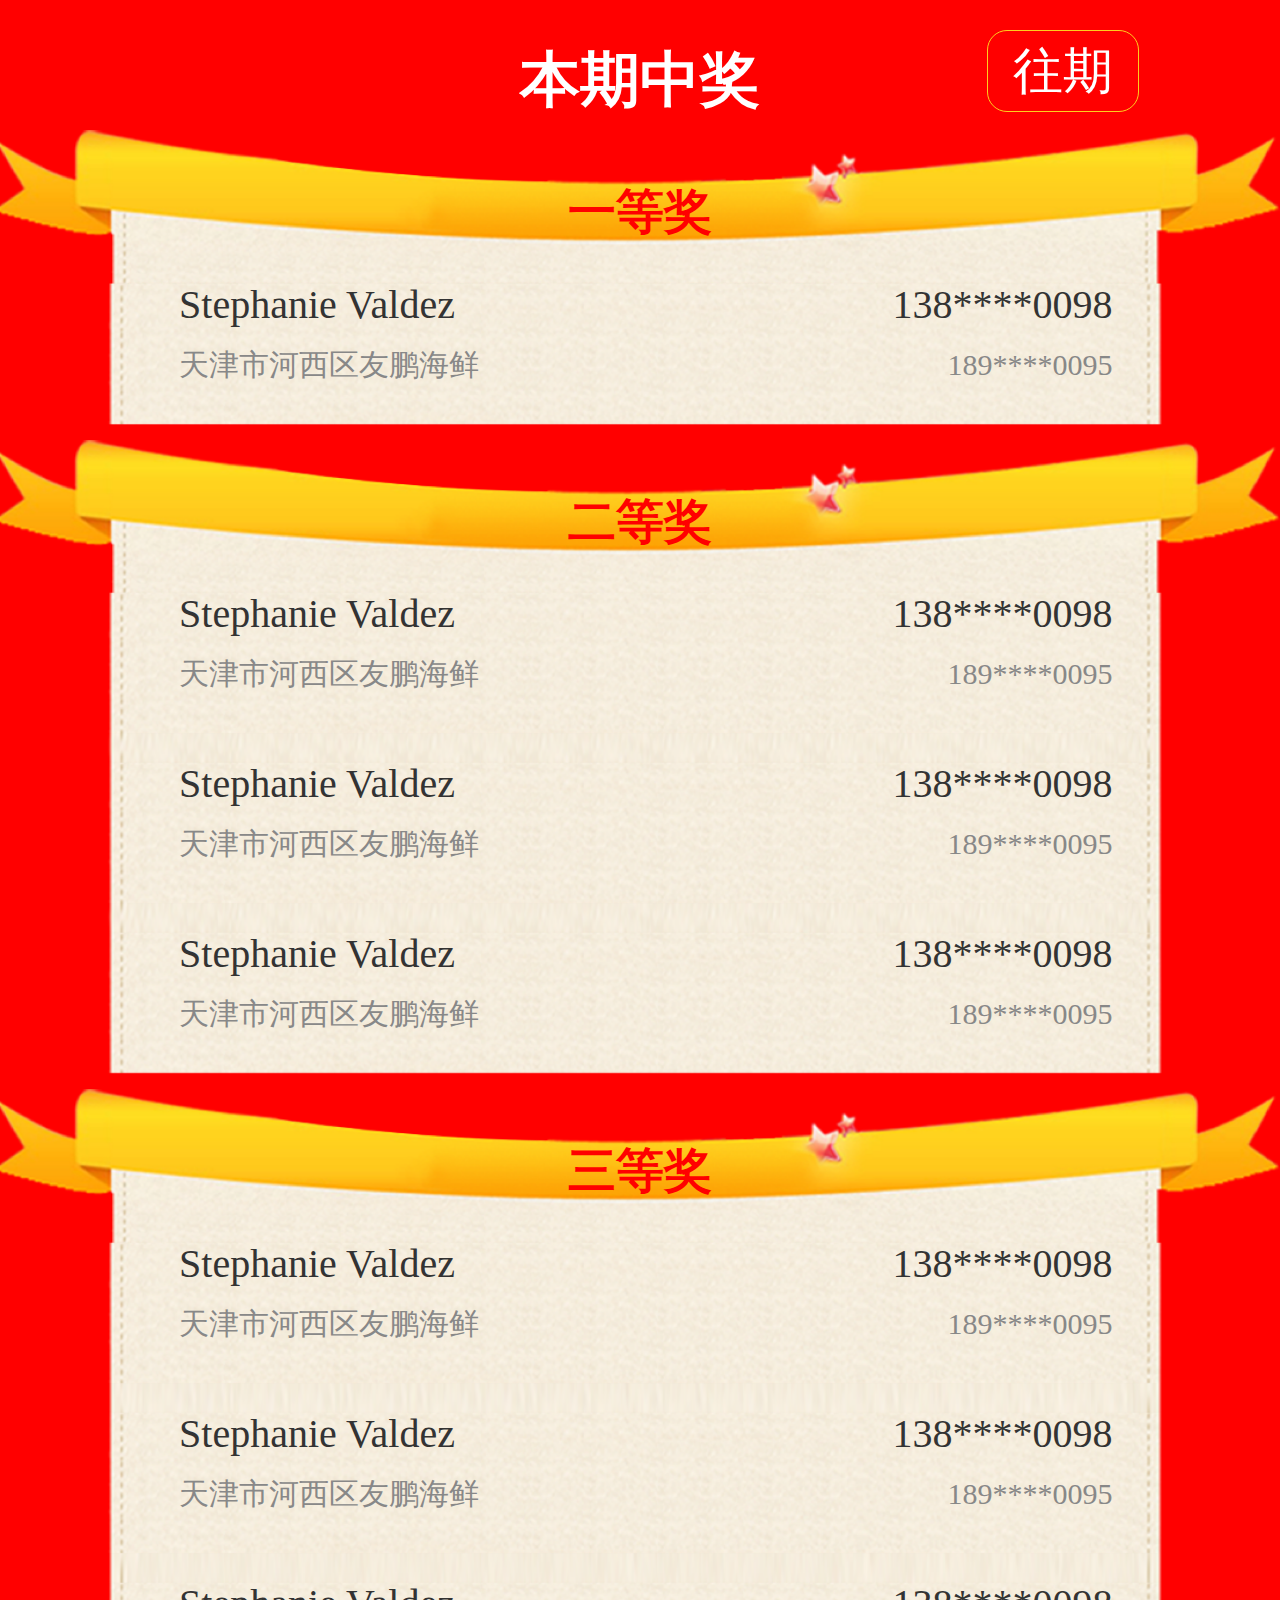
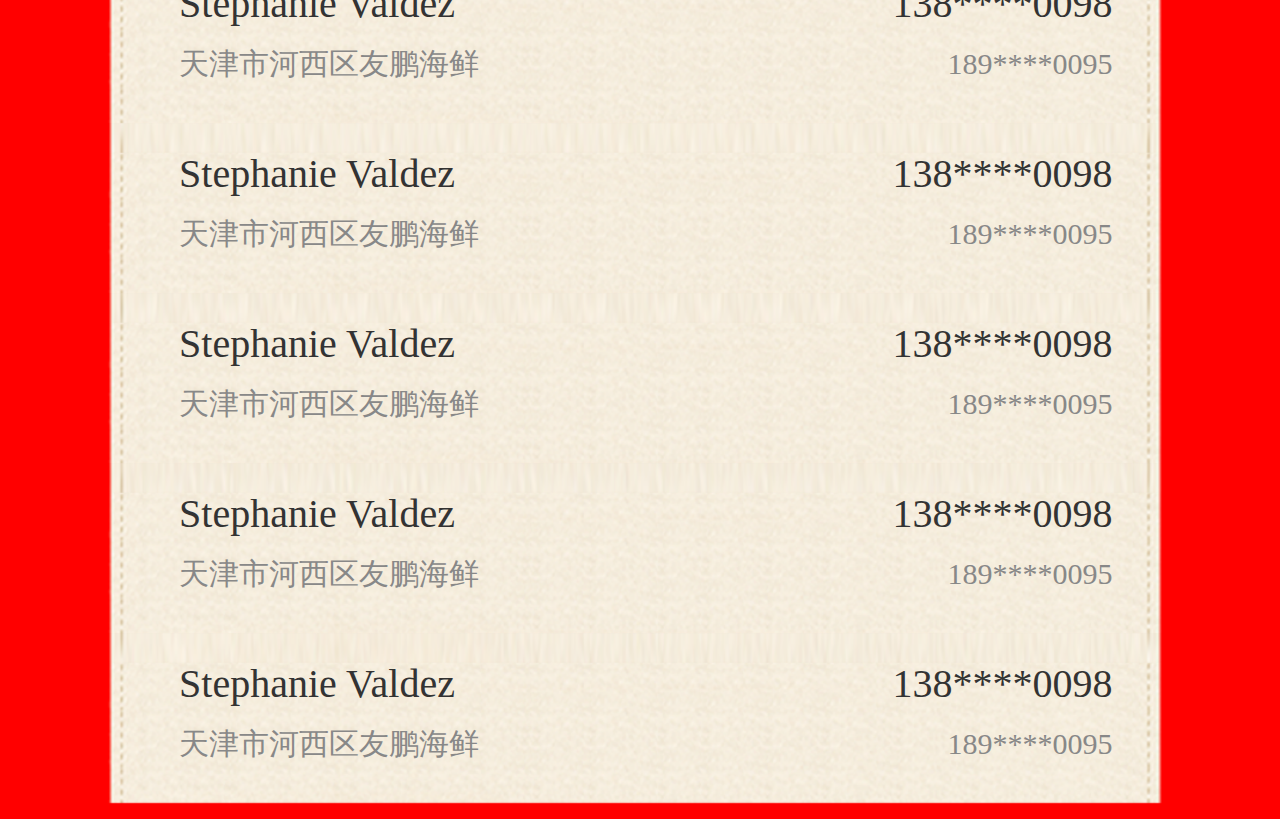
<file: index.html>
<!DOCTYPE html>
<html>
	<head>
		<meta charset="utf-8" />
		<title></title>
		<meta name="apple-mobile-web-app-capable" content="yes">
		<meta name="viewport" content="width=device-width, initial-scale=1,minimum-scale=1, maximum-scale=1, user-scalable=no">
		<link rel="stylesheet" type="text/css" href="css/Luck_draw_keep.css"/>
	</head>
	<body>
		<div class="body">
			<div class="head"><strong>本期中奖</strong><a href="luckDrawKeeps.html" style="border:1px solid #ffcd1e;border-radius: 20px;">往期</a></div>
			<div class="titel">
				<strong>一等奖</strong>
				<ul>
					<li>
						<!--<img alt="头像" src="img/财神@2x.png" height="44" width="44" />-->
						<div class="right">
							<div class="right-top">
								<div>
									Stephanie Valdez
								</div>
								<div>138****0098</div>
							</div>
							<div class="right-bot">
								<div>

									天津市河西区友鹏海鲜
								</div>
								<div>189****0095</div>
							</div>
						</div>

					</li>
				</ul>
			</div>
            <div class="titel">
				<strong>二等奖</strong>
				<ul>
					<li>
						<!--<img alt="头像" src="img/财神@2x.png" height="44" width="44" />-->
						<div class="right">
							<div class="right-top">
								<div>
									Stephanie Valdez
								</div>
								<div>138****0098</div>
							</div>
							<div class="right-bot">
								<div>

									天津市河西区友鹏海鲜
								</div>
								<div>189****0095</div>
							</div>
						</div>

					</li>
					<li>
						<!--<img alt="头像" src="img/财神@2x.png" height="44" width="44" />-->
						<div class="right">
							<div class="right-top">
								<div>
									Stephanie Valdez
								</div>
								<div>138****0098</div>
							</div>
							<div class="right-bot">
								<div>

									天津市河西区友鹏海鲜
								</div>
								<div>189****0095</div>
							</div>
						</div>

					</li>
					<li>
						<!--<img alt="头像" src="img/财神@2x.png" height="44" width="44" />-->
						<div class="right">
							<div class="right-top">
								<div>
									Stephanie Valdez
								</div>
								<div>138****0098</div>
							</div>
							<div class="right-bot">
								<div>

									天津市河西区友鹏海鲜
								</div>
								<div>189****0095</div>
							</div>
						</div>

					</li>
				</ul>
			</div>
			<div class="titel">
				<strong>三等奖</strong>
				<ul>
					<li>
						<!--<img alt="头像" src="img/财神@2x.png" height="44" width="44" />-->
						<div class="right">
							<div class="right-top">
								<div>
									Stephanie Valdez
								</div>
								<div>138****0098</div>
							</div>
							<div class="right-bot">
								<div>

									天津市河西区友鹏海鲜
								</div>
								<div>189****0095</div>
							</div>
						</div>

					</li>
					<li>
						<!--<img alt="头像" src="img/财神@2x.png" height="44" width="44" />-->
						<div class="right">
							<div class="right-top">
								<div>
									Stephanie Valdez
								</div>
								<div>138****0098</div>
							</div>
							<div class="right-bot">
								<div>

									天津市河西区友鹏海鲜
								</div>
								<div>189****0095</div>
							</div>
						</div>

					</li>
					<li>
						<!--<img alt="头像" src="img/财神@2x.png" height="44" width="44" />-->
						<div class="right">
							<div class="right-top">
								<div>
									Stephanie Valdez
								</div>
								<div>138****0098</div>
							</div>
							<div class="right-bot">
								<div>

									天津市河西区友鹏海鲜
								</div>
								<div>189****0095</div>
							</div>
						</div>

					</li>
					<li>
						<!--<img alt="头像" src="img/财神@2x.png" height="44" width="44" />-->
						<div class="right">
							<div class="right-top">
								<div>
									Stephanie Valdez
								</div>
								<div>138****0098</div>
							</div>
							<div class="right-bot">
								<div>

									天津市河西区友鹏海鲜
								</div>
								<div>189****0095</div>
							</div>
						</div>

					</li>
					<li>
						<!--<img alt="头像" src="img/财神@2x.png" height="44" width="44" />-->
						<div class="right">
							<div class="right-top">
								<div>
									Stephanie Valdez
								</div>
								<div>138****0098</div>
							</div>
							<div class="right-bot">
								<div>

									天津市河西区友鹏海鲜
								</div>
								<div>189****0095</div>
							</div>
						</div>

					</li>
					<li>
						<!--<img alt="头像" src="img/财神@2x.png" height="44" width="44" />-->
						<div class="right">
							<div class="right-top">
								<div>
									Stephanie Valdez
								</div>
								<div>138****0098</div>
							</div>
							<div class="right-bot">
								<div>

									天津市河西区友鹏海鲜
								</div>
								<div>189****0095</div>
							</div>
						</div>

					</li>
					<li>
						<!--<img alt="头像" src="img/财神@2x.png" height="44" width="44" />-->
						<div class="right">
							<div class="right-top">
								<div>
									Stephanie Valdez
								</div>
								<div>138****0098</div>
							</div>
							<div class="right-bot">
								<div>

									天津市河西区友鹏海鲜
								</div>
								<div>189****0095</div>
							</div>
						</div>

					</li>
				</ul>
			</div>
		</div>
	</body>
</html>
</file>
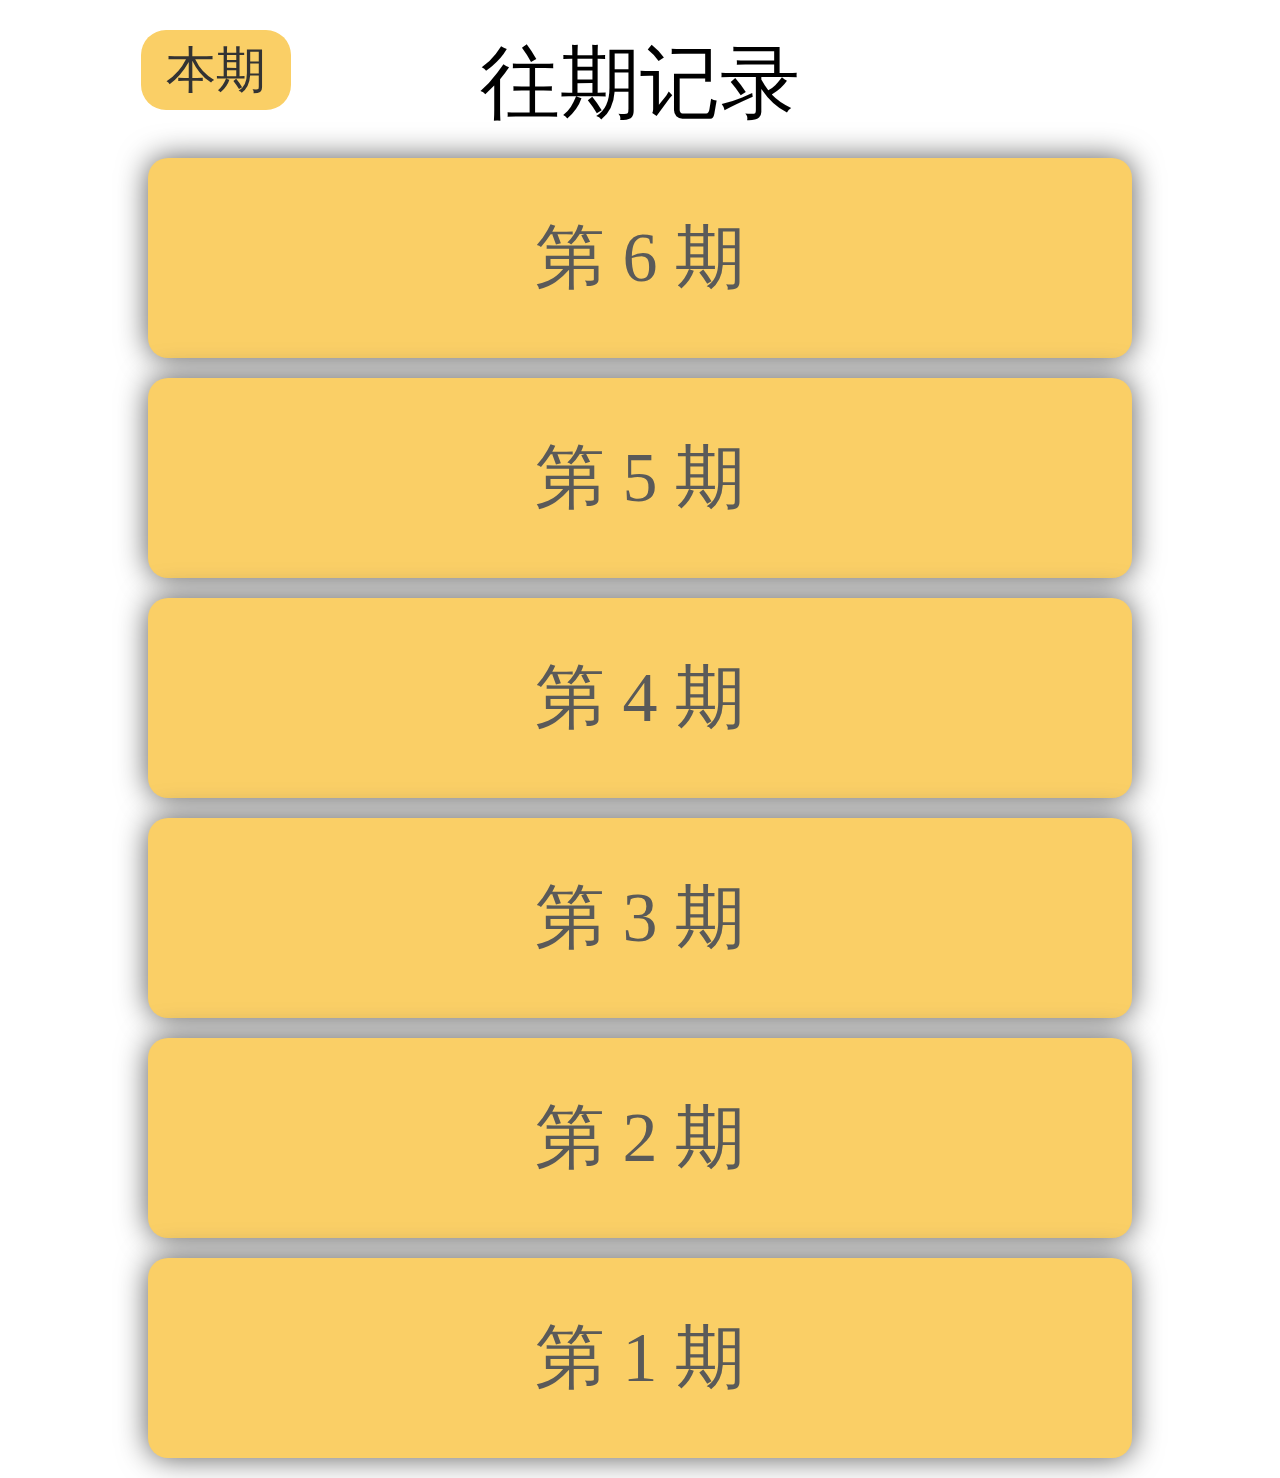
<file: luckDrawKeeps.html>
<!DOCTYPE html>
<html>

	<head>
		<meta charset="utf-8" />
		<title></title>
		<link rel="stylesheet" type="text/css" href="css/Luck_draw_keeps.css" />
		
	</head>

	<body>
		<ul>

			<p>
				<a href="index.html">本期</a>往期记录</p>
			<label><li><a href="javascript:void(0)">第 6 期</a></li></label>
			<label><li><a href="javascript:void(0)">第 5 期</a></li></label>
			<label><li><a href="javascript:void(0)">第 4 期</a></li></label>
			<label><li><a href="javascript:void(0)">第 3 期</a></li></label>
			<label><li><a href="javascript:void(0)">第 2 期</a></li></label>
			<label><li><a href="javascript:void(0)">第 1 期</a></li></label>
		</ul>
	</body>

</html>
</file>
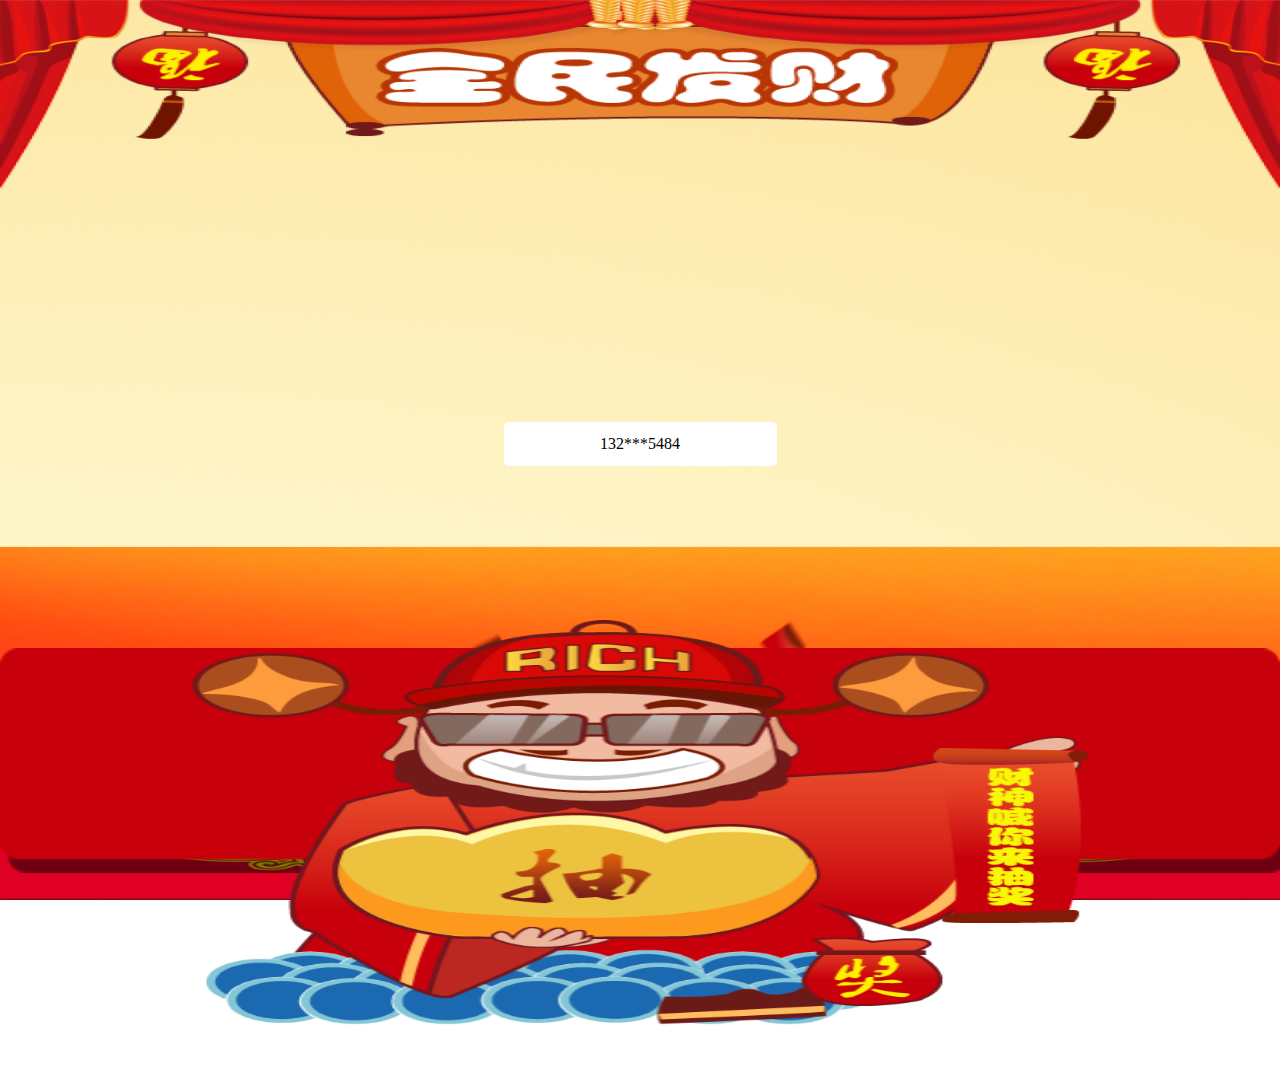
<file: ⁭LuckDraw.html>
<!DOCTYPE html>
<html>

	<head>
		<meta charset="utf-8" />
		<meta name="viewport" content="width=device-width, initial-scale=1, maximum-scale=1, user-scalable=no" />
		<title></title>
		<link rel="stylesheet" type="text/css" href="css/Luck_draw.css"/>
	</head>

	<body>

		<div class="warp">
			<ul class="number">
				<li>130***4561</li>
				<li>132***4642</li>
				<li>154***2513</li>
				<li>132***5484</li>
				<li>155***2328</li>
			</ul>
			<div class="center">
				<img class="people" src="img/财神@2x.png" width="70%" height="45%" />
				<img class="redbag show" src="img/红包.png" width="30%" />
				<img class="taijie" src="img/台阶@3x.png" width="100%" />
			</div>
		</div>
		<div class="end">
			<div class="end-img">
				
				<p class="name">唐朝来的程序员</p>
				<p class="tele">137***9900</p>
			</div>

		</div>
		<audio src="audio/new_order.mp3" autoplay="autoplay" loop="loop"></audio>
		<script type="text/javascript" src="js/jquery-3.3.1.js">
		</script>
		<script type="text/javascript" src="js/Luck_draw.js">
			
		</script>
	</body>

</html>
</file>
<file: css/Luck_draw_keep.css>
* {
				padding: 0;
				margin: 0;
			}
			
			.body {
				min-width: 300px;
				width: 100%;
				background:#FF0000 ;
				padding-top: 30px;
			}
			.body .head{
				
				text-align: center;
				line-height: 100px;
				font-size: 60px;
				color: #FFF;
			}
			.head a{
				height: 80px;
			    width: 150px;
			    line-height: 80px;
				
				
				text-decoration: none;
				font-size: 50px;
				display: inline-block;
				color: #fff;
				position: absolute;
				right: 11%;
			}
			.body .titel {
				padding-top: 50px;
				background: url('../img/name/图层 18 拷贝@3x.png') no-repeat;
				background-size: 100% 500px;
				
				text-align: center;
				font-size: 48px;
				font-family: "微软雅黑";
				color: #ff0000;
			}
			
			.body .titel ul {
				width: 85.7%;
				background: url('../img/name/图层 12@3x.png')no-repeat center;
				background-size: 105% 100%;
				margin-top: 2%;
				margin-left: 7.6%;
			}
			
			.body .titel ul li {
				height: 170px;
				display: flex;
				flex-flow: row nowrap;
				color: #333333;
				background: url('../img/name/图层 12@3x.png')no-repeat center;
				background-size: 105% 100%;
				
				margin: 0 auto;
				font-size: 40px;
			}
			
			.body .titel ul li .right {
				width: 100%;
				padding-right: 7%;
				padding-left: 7%;
				margin: 5px;
			}
			
			/*ul li img {
				border-radius:50% ;
				min-width: 100px;
				max-width: 130px;
				width: 25%;
				height: 70%;
			   margin: 2%;	
			   margin-left: 5%;
			}*/
			
			.right>div{
				line-height: 60px;
				display: flex;
				flex-flow: row wrap;
				justify-content: space-between;
			}
			
			.right-bot{
				font-size:30px;
				color: #888888;
				
			}
</file>
<file: css/Luck_draw_keeps.css>
* {
	padding: 0px;
	margin: 0px;
}

ul {
	/*padding-top: 80px;*/
	width: 80%;
	margin: 0 auto;
}

ul label li {
	margin: 20px;
	height: 200px;
	border-radius: 20px;
	text-align: center;
	line-height: 200px;
	font-size: 70px;
	list-style: none;
	background: #facf66;
	color: #5a5a59;
	font-family: "微软雅黑";
	box-shadow: 0 0 30px #5A5A59;
}
ul>p{
	padding-top: 30px;
	margin: 0 auto;
	font-size: 80px;
	text-align: center;
}
ul>p a{
	background: #FACF66;
	border-radius:25px ;
	text-decoration: none;
	display: inline-block;
	
	height: 80px;
	width:150px;
	line-height: 80px;
	color: #333;
	position: absolute;
	left:11%;
	font-size: 50px;
}
ul label li a{
	text-decoration: none;
	color: #5a5a59;
}
</file>
<file: css/Luck_draw.css>
*{
				padding: 0;
				margin: 0;
			}
			
			body,
			html {
				width: 100%;
				height: 100%;
			}
			
			.warp {
				width: 100%;
				height: 100%;
				background: url('../img/BG2@3x.png') no-repeat center;
				
				position: absolute;
				left: 0;
			}
			
			.warp ul {
				background: #FFFFFF;
				display: block;
				border-radius: 5px;
				height: 44px;
				width: 273px;
				border: 0px;
				margin: 0 auto;
				margin-top: 33%;
				margin-bottom: 12%;
				position: relative;
			}
			
			.warp ul li {
				height: 44px;
				width: 273px;
				line-height: 44px;
				position: absolute;
				text-align: center;
				list-style: none;
				display: none;
			}
			
			.warp .center {
				width: 100%;
				height: 50%;
				overflow: hidden;
			}
			
			.warp .center>img {
				display: block;
				position: absolute;
			}
			
			.warp .center .people {
				
				margin-left: 15%;
				z-index: 1;
			}
			
			.warp .redbag {
				margin-left: 35%;
			}
			
			@keyframes small {
				from {
					transform: scale(1);
				}
				to {
					transform: scale(2.6);
				}
			}
			
			.show {
				animation: small 0.4s infinite;
			}
			
			.end {
				width: 100%;
				height: 100%;
				background: rgba(0, 0, 0, 0.2);
				position: absolute;
				display: none;
			}
			
			.end-img {
				margin-left: 10%;
				margin-top: 35%;
				width: 80%;
				height: 50%;
				background: url('../img/bg3.png') no-repeat center;
				background-size: contain;
				z-index: 2;
			}
			
			.end .end-img p {
				width: 100%;
				display: block;
				position: absolute;
				height: 21px;
				line-height: 21px;
				font-size: 15px;
				color: #F8E71C;
				text-align: center;
				padding: 10px 0;
				font-family: PingFangSC-Regular;
			}
			
			.end .end-img .name {
				height: 28px;
				line-height: 28px;
				font-size: 20px;
			}
			
			.end .end-img .tele {
				text-align: center;
			}
</file>
